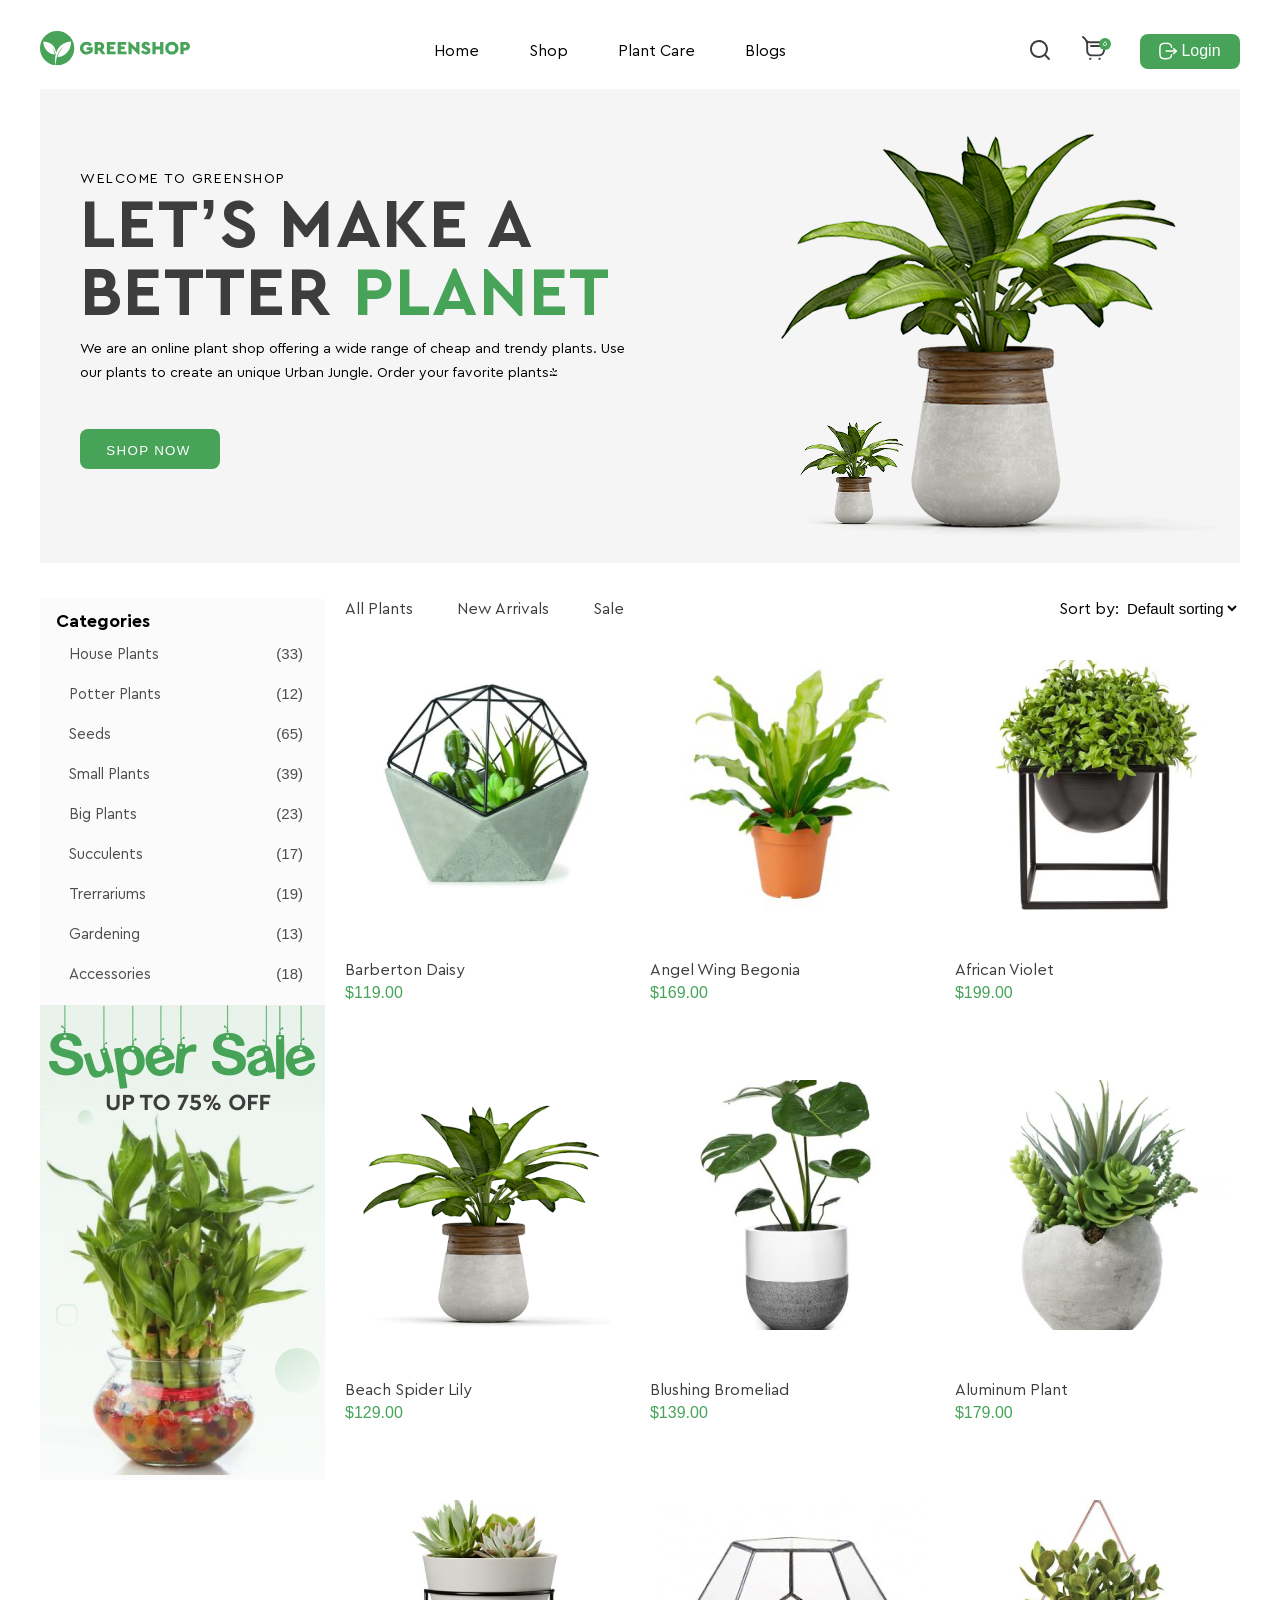
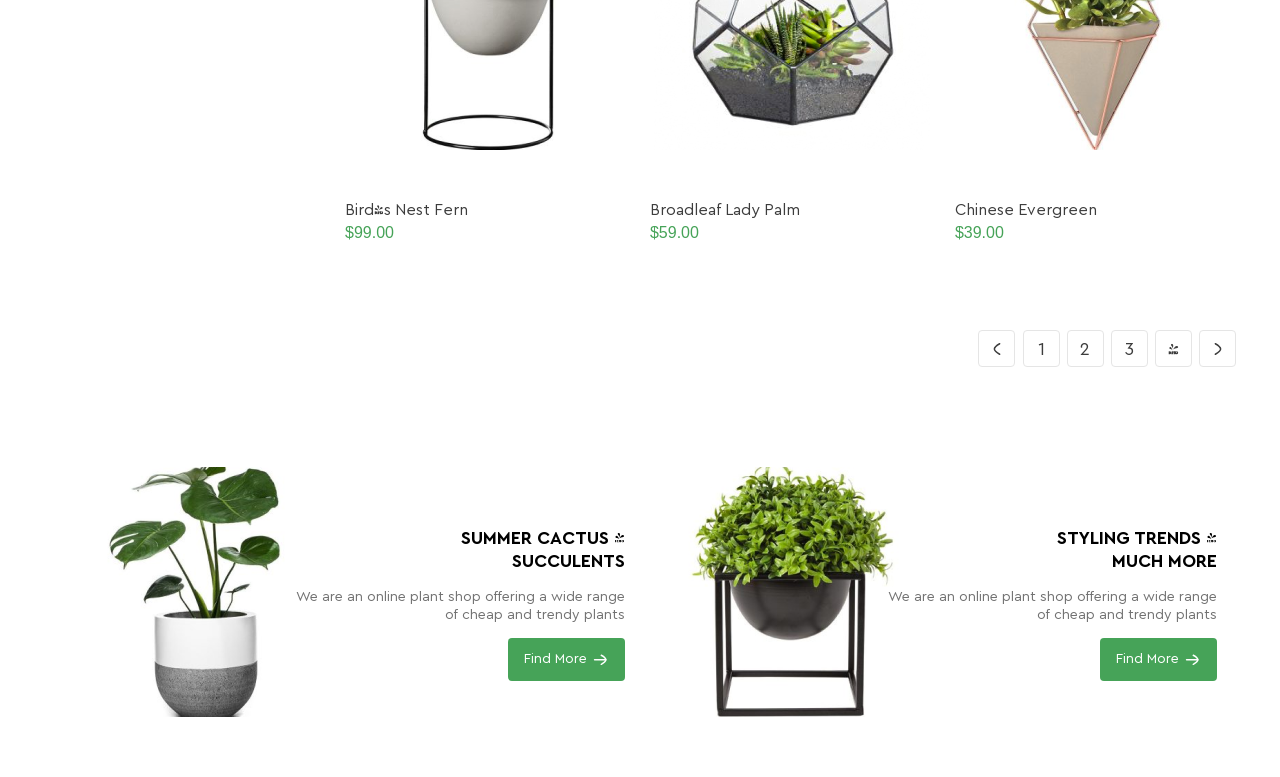
<file: greenshop/index.html>
<!DOCTYPE html>
<html lang="en">
<head>
    <meta charset="UTF-8">
    <title>Form</title>
    <link rel="stylesheet" href="css/style.css">
</head>
<body class="body">
    <div class="wrapper">
        <header class=" header">
            <a href="#" class="logo">
                <img src="./img/logo.svg" alt="">
            </a>
            <nav class="nav">
                <ul class="menu">
                    <li>
                        <a href="#">Home</a>
                    
                    </li>
                    <li>
                        <a href="#">Shop</a>
                        
                    </li>
                    <li>
                        <a href="#">Plant Care</a>
                        <ul>
                            <li>
                                <a href="#">Drainage</a>
                            </li>
                            <li>
                                <a href="#">Fungicides</a>
                            </li>
                            <li>
                                <a href="#">Fertilizer</a>
                            </li>
                            <li class="priming">
                                <a href="#">Priming</a>
                                <ul>
                                    <li>
                                        <a href="#">Universal</a>
                                    </li>
                                    <li>
                                        <a href="#">For Ficus</a>
                                    </li>
                                    <li>
                                        <a href="#">For Cacti</a>
                                    </li>
                                    <li>
                                        <a href="#">For Citrus</a>
                                    </li>
                                    <li>
                                        <a href="#">For those in bloom</a>
                                    </li>
                                    <li>
                                        <a href="#">For Orchids</a>
                                    </li>
                                </ul>
                            </li>
                        </ul>
                    </li>
                    <li>
                        <a href="#">Blogs</a>
                        
                    </li>
                </ul>
            </nav>
            <div>
                <a class="search" href="#">
                    <svg width="20" height="20" viewBox="0 0 20 20" fill="none" xmlns="http://www.w3.org/2000/svg">
                        <path d="M14.5726 16.0029C10.5755 19.1865 4.988 18.3055 2.02842 14.6542C-0.828089 11.129 -0.64944 6.04347 2.44943 2.82482C5.65137 -0.500594 10.6854 -0.944524 14.3346 1.78337C15.642 2.76051 16.6183 4.00364 17.2542 5.50838C17.8938 7.02186 18.0881 8.59653 17.8663 10.2205C17.6452 11.837 17 13.2775 15.9499 14.6217C16.0349 14.6773 16.1255 14.7173 16.1904 14.7822C17.3448 15.9311 18.4947 17.0843 19.6491 18.2331C19.9227 18.5054 20.0589 18.8225 19.9776 19.2046C19.8165 19.9651 18.9108 20.2586 18.3298 19.7366C18.0575 19.4925 17.807 19.2234 17.5484 18.9649C16.6002 18.0177 15.6526 17.0699 14.7044 16.1227C14.665 16.0853 14.6238 16.0503 14.5726 16.0029ZM15.9605 8.98677C15.9705 5.12689 12.8529 2.00627 8.98262 2.00065C5.12292 1.99503 2.00781 5.09067 1.99094 8.94806C1.97408 12.8173 5.08544 15.9467 8.96762 15.9648C12.8117 15.9829 15.9506 12.8504 15.9605 8.98677Z" fill="currentColor"/>
                    </svg>
                </a>
                <a class="cart" href="#">
                    <svg width="24" height="24" viewBox="0 0 24 24" fill="none" xmlns="http://www.w3.org/2000/svg">
                        <path d="M17.1567 20.25H9.89163C6.79003 20.25 4.26667 17.7267 4.26667 14.6251V8.85947C4.26667 5.9762 2.82958 3.30739 0.422521 1.72031C-0.00975775 1.43531 -0.129101 0.853876 0.155897 0.421598C0.440896 -0.0107278 1.02228 -0.130118 1.45465 0.154974C2.82874 1.06097 3.94351 2.2559 4.74067 3.63167C4.91293 3.82466 6.30202 5.29699 8.57919 5.29699H19.3748C22.3201 5.24191 24.6254 8.19769 23.8554 11.0406L22.6126 15.9939C21.9839 18.4998 19.7404 20.25 17.1567 20.25ZM5.90513 6.64234C6.06099 7.36238 6.14166 8.10483 6.14166 8.85947V14.6251C6.14166 16.6928 7.8239 18.375 9.89163 18.375H17.1567C18.8792 18.375 20.3748 17.2082 20.794 15.5376L22.0367 10.5844C22.4943 8.89509 21.1243 7.13931 19.3748 7.17198H8.57914C7.54926 7.17198 6.65283 6.94993 5.90513 6.64234ZM9.42289 22.8281C9.42289 22.1809 8.89822 21.6563 8.25102 21.6563C6.69609 21.7182 6.69745 23.9387 8.25102 24C8.89822 24 9.42289 23.4753 9.42289 22.8281ZM18.751 22.8281C18.751 22.1809 18.2263 21.6563 17.5791 21.6563C16.0242 21.7182 16.0255 23.9387 17.5791 24C18.2263 24 18.751 23.4753 18.751 22.8281ZM20.3123 9.98446C20.3123 9.46668 19.8925 9.04697 19.3748 9.04697H8.95414C7.71027 9.09647 7.71121 10.8729 8.95414 10.922H19.3748C19.8925 10.922 20.3123 10.5022 20.3123 9.98446Z" fill="currentColor"/>
                    </svg>
                    <span class="count">6</span>
                </a>
                <button type="button" class="login">
                    <img src="./img/logout.svg" alt="" class="logout">
                    Login
                </button>
            </div>
        </header>
        <main>
            <div class="banner">
                <div class="info">
                    <p class="welcome">Welcome to greenshop</p>
                    <h1 class="main-title">
                        Let’s make a better 
                        <span class="planet">planet</span>
                    </h1>
                    <p class="about">We are an online plant shop offering a wide range of cheap and trendy plants. Use our plants to create an unique Urban Jungle. Order your favorite plants!</p>
                    <button type class="shop">Shop now</button>
                </div>
                <div class="flower">
                    <img src="./img/flower.png" alt="" class="img-flower">
                </div>
            </div>
            <div class="clearfix">
                <div class="left-bar">
                    <h2 class="categories">Categories</h2>
                    <ul class="list">
                        <li class="list-item">
                            <a href="#" class="link-list-item">
                                <span class="name-list-item">House Plants</span>
                                <span class="num-list-item">(33)</span>
                            </a>
                        </li>
                         <li class="list-item">
                            <a href="#" class="link-list-item">
                                <span class="name-list-item">Potter Plants</span>
                                <span class="num-list-item">(12)</span>
                            </a>
                        </li>
                         <li class="list-item">
                            <a href="#" class="link-list-item">
                                <span class="name-list-item">Seeds</span>
                                <span class="num-list-item">(65)</span>
                            </a>
                        </li>
                         <li class="list-item">
                            <a href="#" class="link-list-item">
                                <span class="name-list-item">Small Plants</span>
                                <span class="num-list-item">(39)</span>
                            </a>
                        </li>
                        <li class="list-item">
                            <a href="#" class="link-list-item">
                                <span class="name-list-item">Big Plants</span>
                                <span class="num-list-item">(23)</span>
                            </a>
                        </li>
                        <li class="list-item">
                            <a href="#" class="link-list-item">
                                <span class="name-list-item">Succulents</span>
                                <span class="num-list-item">(17)</span>
                            </a>
                        </li>
                        <li class="list-item">
                            <a href="#" class="link-list-item">
                                <span class="name-list-item">Trerrariums</span>
                                <span class="num-list-item">(19)</span>
                            </a>
                        </li>
                        <li class="list-item">
                            <a href="#" class="link-list-item">
                                <span class="name-list-item">Gardening</span>
                                <span class="num-list-item">(13)</span>
                            </a>
                        </li>
                        <li class="list-item">
                            <a href="#" class="link-list-item">
                                <span class="name-list-item">Accessories</span>
                                <span class="num-list-item">(18)</span>
                            </a>
                        </li>
                    </ul>
                    <a href="#" class="sale">
                        <img src="./img/sale.png" alt="">
                    </a>
                </div>
                <div class="right-bar">
                    <div class="right-bar-top clearfix">
                        <div class="top-filter">
                            <a href="#">All Plants</a>
                            <a href="#">New Arrivals</a>
                            <a href="#">Sale</a>
                        </div>
                        <div class="top-select">
                            <label class="selector">
                                Sort by:
                                <select name="sort" class="select">
                                    <option value="default" selected>Default sorting</option>
                                </select>
                            </label>
                        </div>
                    </div>
                    <div class="goods clearfix">
                        <div class="item">
                            <a href="#" class="link-item">
                                 <div class="img-wrapper">
                                    <img src="./img/item-1.png" alt="" class="item-img">
                                </div>
                                <p class="name-item">Barberton Daisy</p>
                                <p class="cost">$119.00</p>
                            </a>
                        </div>
                        <div class="item">
                            <a href="#" class="link-item">
                                <div class="img-wrapper">
                                    <img src="./img/item-2.png" alt="" class="item-img">
                                </div>
                                <p class="name-item">Angel Wing Begonia</p>
                                <p class="cost">$169.00</p>
                            </a>
                        </div>
                        <div class="item">
                            <a href="#" class="link-item">
                                <div class="img-wrapper">
                                    <img src="./img/item-3.png" alt="" class="item-img">
                                </div>
                                <p class="name-item">African Violet</p>
                                <p class="cost">$199.00</p>
                            </a>
                        </div>
                        <div class="item">
                            <a href="#" class="link-item">
                                <div class="img-wrapper">
                                    <img src="./img/item-4.png" alt="" class="item-img">
                                </div>
                                <p class="name-item">Beach Spider Lily</p>
                                <p class="cost">$129.00</p>
                            </a>
                        </div>
                        <div class="item">
                            <a href="#" class="link-item">
                                <div class="img-wrapper">
                                    <img src="./img/item-5.png" alt="" class="item-img">
                                </div>
                                <p class="name-item">Blushing Bromeliad</p>
                                <p class="cost">$139.00</p>
                            </a>
                        </div>
                        <div class="item">
                            <a href="#" class="link-item">
                                <div class="img-wrapper">
                                    <img src="./img/item-6.png" alt="" class="item-img">
                                </div>
                                <p class="name-item">Aluminum Plant</p>
                                <p class="cost">$179.00</p>
                            </a>
                        </div>
                        <div class="item">
                            <a href="#" class="link-item">
                                <div class="img-wrapper">
                                    <img src="./img/item-7.png" alt="" class="item-img">
                                </div>
                                <p class="name-item">Bird's Nest Fern</p>
                                <p class="cost">$99.00</p>
                            </a>
                        </div>
                        <div class="item">
                            <a href="#" class="link-item">
                                <div class="img-wrapper">
                                    <img src="./img/item-8.png" alt="" class="item-img">
                                </div>
                                <p class="name-item">Broadleaf Lady Palm</p>
                                <p class="cost">$59.00</p>
                            </a>
                        </div>
                        <div class="item">
                            <a href="#" class="link-item">
                                <div class="img-wrapper">
                                    <img src="./img/item-9.png" alt="">
                                </div>
                                <p class="name-item">Chinese Evergreen</p>
                                <p class="cost">$39.00</p>
                            </a>
                        </div>
                    </div>
                    <div class="paginator-container">
                        <div class="paginator">
                            <a href="#" class="paginator-btn">
                                <svg width="18" height="18" viewBox="0 0 18 18" fill="none" xmlns="http://www.w3.org/2000/svg">
                                <path d="M11.625 14.25C11.625 14.25 6.375 11.142 6.375 9C6.375 6.85875 11.625 3.75 11.625 3.75" stroke="currentColor" stroke-width="1.5" stroke-linecap="round" stroke-linejoin="round"/>
                                </svg>
                            </a>
                            <a href="#" class="paginator-btn">
                                <span class="paginator-num">1</span>
                            </a>
                            <a href="#" class="paginator-btn">2</a>
                            <a href="#" class="paginator-btn">3</a>
                            <a href="#" class="paginator-btn">4</a>
                            <a href="#" class="paginator-btn">
                                <svg width="18" height="18" viewBox="0 0 18 18" fill="none" xmlns="http://www.w3.org/2000/svg">
                                <path d="M6.375 3.75024C6.375 3.75024 11.625 6.85824 11.625 9.00024C11.625 11.1415 6.375 14.2502 6.375 14.2502" stroke="currentColor" stroke-width="1.5" stroke-linecap="round" stroke-linejoin="round"/>
                                </svg>
                            </a>
                        </div>
                    </div>
                </div>
            </div>
            <div class="cards">
                <div class="card">
                    <div class="card-img">
                        <img src="./img/item-5.png" alt="">
                    </div>
                    <div class="card-info">
                        <h2>Summer cactus & succulents</h2>
                        <p>We are an online plant shop offering a wide range of cheap and trendy plants</p>
                        <a>
                            Find More
                            <img src="./img/arrow-right.svg" alt="" class="find-more">
                        </a>
                    </div>
                </div>
                <div class="card">
                    <div class="card-img">
                        <img src="./img/item-3.png" alt="">
                    </div>
                    <div class="card-info">
                        <h2>Styling Trends & much more</h2>
                        <p>We are an online plant shop offering a wide range of cheap and trendy plants</p>
                        <a>
                            Find More
                            <img src="./img/arrow-right.svg" alt="" class="find-more">
                        </a>
                    </div>
                </div>
            </div>
        </main>
    </div>
</body>
</file>
<file: greenshop/css/style.css>
@font-face {
    font-family: 'Cera Pro';
    src: url('../fonts/FONTSPRINGDEMO-CeraProItalic.woff2') format('woff2');
    font-weight: normal;
    font-style: italic;
    font-display: swap;
}

@font-face {
    font-family: 'Cera Pro';
    src: url('../fonts/FONTSPRINGDEMO-CeraProBold.woff2') format('woff2');
    font-weight: bold;
    font-style: normal;
    font-display: swap;
}

@font-face {
    font-family: 'Cera Pro';
    src: url('../fonts/FONTSPRINGDEMO-CeraProBoldItalic.woff2') format('woff2');
    font-weight: bold;
    font-style: italic;
    font-display: swap;
}

@font-face {
    font-family: 'Cera Pro';
    src: url('../fonts/FONTSPRINGDEMO-CeraProRegular.woff2') format('woff2');
    font-weight: normal;
    font-style: normal;
    font-display: swap;
}

.body{
    font-family: "Cera Pro", "Tahoma", sans-serif;
}

.wrapper{
    width: 1200px;
    margin: 0 auto;
}

.header{
    display: flex;
    justify-content: space-between;
    align-items: center;
    margin-top: 25px;
    border-bottom: 0.3px;
    border-color: #46A35880;
    margin-bottom: 12px;
}

.logo{
    display: inline-block;
    vertical-align: middle;
}

.menu{
    position: relative;
    padding: 0;
    list-style: none;
    display: flex;
    vertical-align: middle;
    transition-duration: 0.3s;
}

.menu ul{
    display: none;
    padding: 0;
    position: absolute;
    list-style: none;
    left: 25px;
    top: 48px;
    width: 188px;
}

.menu ul li a:hover{
    background-color: #46A358;
    color: #ffffff;
}

.priming > ul{
    color: #3d3d3d;
    display: none;
    padding: 0;
    position: absolute;
    list-style: none;
    left: 100%;
    top: 0;
    width: 178px;
    background-color: #EDF6EE;
}

.priming:hover ul{
    display: block;
}

.menu ul::before{
    position: absolute;
    display: block;
    content: "";
    width: 100%;
    height: 48px;
    top: -24px;
    z-index: -1;
}

.menu > li:hover > ul{
    display: block;
}

.menu ul a{
    display: block;
    background-color: #EDF6EE;
    color: #3d3d3d;
}

.priming:hover > a{
    background-color: #46A358;
    color: #ffffff;
}

.menu > li{
    position: relative;
}

.menu a{
    text-decoration: none;
    color: black;
}

.menu > li > a{
    align-items: center;
    margin: 0 25px;
    border-bottom: 4px solid transparent;
    padding-bottom: 20px;
}

.menu a:hover{
    border-bottom-color: green;
}

.search{
    margin-right: 28px;
    text-decoration: none;
    color: #3d3d3d;
    transition-duration: 0.3s;
}

.search:hover{
    color: #46A358;
}

.cart{
    display: inline-block;
    margin-right: 30px;
    text-decoration: none;
    position: relative;
    color: #3d3d3d;
    transition-duration: 0.3s;
}

.cart:hover{
    color: #46A358;
}

.count{
    font-size: 8px;
    color: #ffffff;
    width: 12px;
    height: 12px;
    background-color: #46A358;
    border-radius: 50%;
    display: flex;
    align-items: center;
    justify-content: center;
    position: absolute;
    top: 2px;
    right: -5px;
}

.login{
    width: 100px;
    height: 35px;
    display: inline-block;
    border: none;
    background-color: #46A358;
    border-radius: 8px;
    color: #ffffff;
    font-size: 16px;
    padding: 8px 17px;
    gap: 4px;
    display: inline-flex;
    align-items: center;
    justify-content: center;
    transition-duration: 0.3s;
}

.login:hover{
    opacity: 0.8;
}

.welcome{
    font-weight: 500;
    font-size: 14px;
    letter-spacing: 0.11em;
    text-transform: uppercase;
    margin-bottom: 4px;
}

.banner{
    background-color: #f5f5f5;
    display: flex;
    width: 100%;
    margin-bottom: 36px;
}

.info{
    width: 58.33%;
    padding: 67px 116px 94px 40px;
}

.main-title{
    margin: 0;
    font-weight: 900;
    font-size: 4.28em;
    line-height: 68px;
    letter-spacing: 0.02em;
    text-transform: uppercase;
    color: #3d3d3d;
}

.planet{
    color:#46A358;
}

.about{
    margin-top: 9px;
    font-weight: 400;
    font-size: 14px;
    line-height: 24px;
}

.shop{
    margin-top: 30px;
    width: 140px;
    height: 40px;
    border-radius: 6px;
    background-color: #46A358;
    border-radius: 8px;
    color: #ffffff;
    border: none;
    padding: 11px 27px 9px 24px;
    letter-spacing: 0.1em;
    text-transform: uppercase;
    transition-duration: 0.3s;
}

.shop:hover{
    opacity: 0.8;
}

.flower{
    margin-top: 14px;
    width: 41.66%;
}

.flower img-flower{
    width: 100%;
    height: 100%;
    object-fit: cover;

}

.left-bar{
    background-color: #FBFBFB;
    width: 23.75%;
    float: left;
}

.right-bar{
    width: 74.58%;
    float: left;
    margin-left: 20px;
}

.right-bar-top{
    margin-bottom: 36px;
}

.top-filter{
    float: left;
}

.top-filter a{
    text-decoration: none;
    color: #3d3d3d;
    border-bottom: 4px solid transparent;
    margin-right: 40px;
    padding-bottom: 7px;
}

.top-filter a:hover{
    border-bottom-color: green;
}

.top-select{
    float: right;
}

.goods{
    display: flex;
    flex-wrap: wrap;
    gap: 70px 20px;
}

.item{
    height: 350px;
    width: 31.84%;
    box-sizing: border-box;
}

.categories{
    margin: 14px 16px 7px 16px;
    font-size: 18px;
    line-height: 16px;
}

.list{
    list-style: none;
}

.link-list-item{
    text-decoration: none;
    display: flex;
    justify-content: space-between;
    margin: 0 22px 21px -11px;
    color: #4E4C4C;
    transition-duration: 0.3s;
}

.link-list-item:hover{
    color: #46A358;
}

.name-list-item{
    font-size: 15px;
}

.num-list-item{
    font-family: Tahoma, sans-serif;
    font-size: 15px;
}

.select{
    border: none;
    background: none;
    font-size: 15px;
    line-height: 16px;
}

.img-wrapper{
    display: flex;
    justify-content: center;
    align-items: center;
    height: 300px;
}

.img-wrapper img{
    padding: 24px 9px;
    object-fit: contain;
}

.link-item{
    text-decoration: none;
}

.name-item{
    color: #3d3d3d;
    font-size: 16px;
    line-height: 16px;
    margin-top: 27px;
}

.cost{
    font-family: Tahoma, sans-serif;
    color: #46A358;
    line-height: 16px;
    margin-top: -9px;
}

.paginator-container{
    float: right;
}

.paginator{
    display: flex;
    justify-content: flex-end;
    margin-top: 105px;
    margin-bottom: 100px;
}

.paginator-btn{
    display: flex;
    justify-content: center;
    align-items: center;
    margin: 0 0.2em;
    text-decoration: none;
    color: #3d3d3d;
    width: 35px;
    height: 35px;
    border: 1px solid #e5e5e5;
    border-radius: 4px;
    font-size: 18px;
    line-height: 16px;
    transition-duration: 0.3s;
}

.paginator-btn:hover{
    color: #ffffff;
    background-color: #46A358;
}

.cards{
    text-align: center;
}

.card{
    display: inline-block;
    width: 47%;
    margin-right: 24px;
    height: 302px;
}

.card:last-child{
    margin-right: 0;
}

.card-img{
    width: 35%;
    height: 100%;
    display: inline-block;
    vertical-align: top;
}

.card-info{
    width: 64%;
    display: inline-block;
    vertical-align: middle;
    box-sizing: border-box;
    text-align: right;
}

.card-info h2{
    margin-top: 60px;
    text-transform: uppercase;
    font-size: 18px;
    font-weight: bold;
    margin-left: 145px;
}

.card-info p{
    margin-left: 30px;
    font-size: 14px;
    color: #727272;
}

.card-info a{
    display: inline-block;
    padding: 12px 16px;
    background-color: #46A358;
    color: #ffffff;
    text-decoration: none;
    border-radius: 4px;
    font-size: 14px;
    transition-duration: 0.3s;
}

.card-info a:hover{
    opacity: 0.8;
}

.card-info a img{
    display: inline-block;
    vertical-align: middle;
}
</file>
